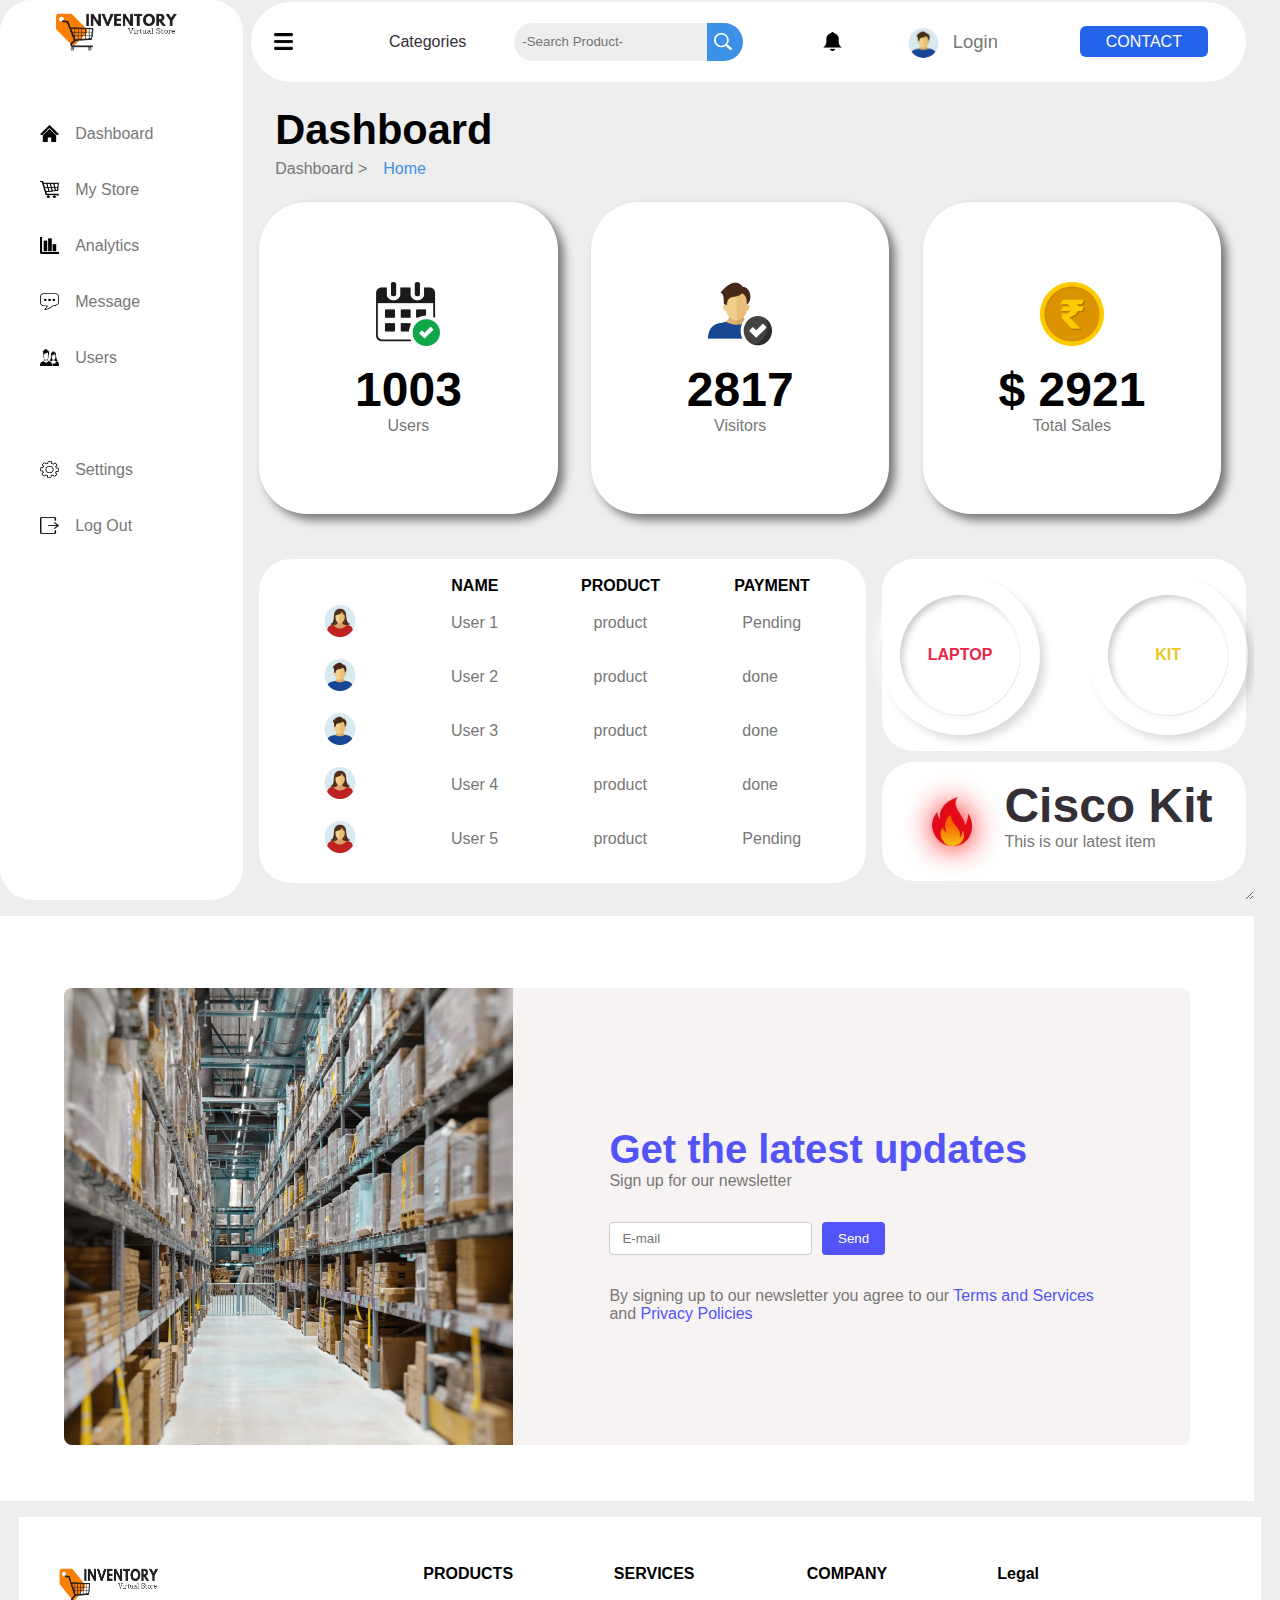
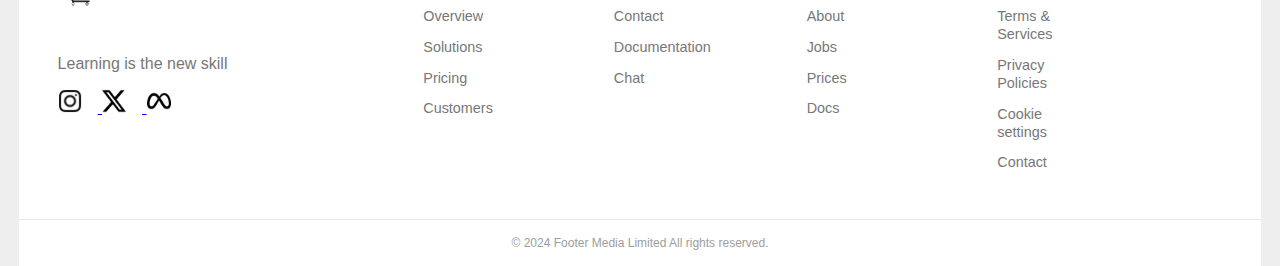
<file: index.html>
<!DOCTYPE html>
<html lang="en">
<head>
	<meta charset="UTF-8">
	<meta name="viewport" content="width=device-width, initial-scale=1.0">
	<title>INVENTORY MANAGEMENT</title>
	<link rel="stylesheet" href="style.css">
	<link rel="website icon" href="img/drawer-furniture-color-icon.png">
</head>
<body>
	
	<!-- --------------------menu section---------------------- -->

	<div class="sidebar">
		<section id="menu-left">
		<a href="" class="logo">
			<img src="img/logo.png" alt="">
		</a>
		<ul class="menu-top">
			<li class="items">
				<a href="index.html" class="items-link" target="_self"><img src="img/home-icon.png" ><span>Dashboard</span></a>
			</li>
			<li class="items">
				<a href="mystore.html" class="items-link" target="_blank"><img src="img/cart-line-icon.png" ><span>My Store</span></a>
			</li>
			<li class="items">
				<a href="" class="items-link"><img src="img/column-chart-icon.png" ><span>Analytics</span></a>
			</li>
			<li class="items">
				<a href="#newsletter" class="items-link"><img src="img/speech-bubble-line-icon.png" ><span>Message</span></a>
			</li>
			<li class="items">
				<a href="index.php" class="items-link" target="_blank"><img src="img/man-and-woman-user-icon.png" ><span>Users</span></a>
			</li>
		</ul>
		<ul class="menu-bottom">
			<li class="items">
				<a href="" class="items-link"><img src="img/setting-line-icon.png" ><span>Settings</span></a>
			</li>
			<li class="items">
				<a href="" class="items-link"><img src="img/logout-line-icon.png" ><span>Log Out</span></a>
			</li>
		</section>
		</div>
<div class="container">
		<!-- --------------main content------------------------------->
		 <div class="main">
			<nav>
				<img src="img/three-horizontal-lines-icon.png" class="hamburger">
				<a href="" class="nav-link"><span>Categories</span></a>
				<form action="#">
					<div class="form-input">
						<input type="search" placeholder="-Search Product-">
					    <button type="submit" class="search-btn"><img src="img/search-icon.png" class="hamburger"></button>
					</div>
				</form>
				<a href="" class="notification">
					<img src="img/bell-icon.png" class="hamburger">
				</a>
				<div id="registration">
					<a href="index.php" class="people" target="_blank">
						<img src="img/man-user-circle-icon.png" alt="">
						<span id ="register">Login</span>
					</a>
				</div>

				
				<div class="theme">
					<button id="contact">CONTACT</button>	
				</div>
				
			</nav>
		 </div>


        

		 <div id="content">
		 <!-- content 1 -->
		  <div id="content0">
			<span id="c0-text">Dashboard</span>
			<p>Dashboard ><a href="index.html" class ="dash-home" target="_self" >Home</a></p>
			
		  </div>

		 <div class="content1">
			<div id="content1-left">
				<div class="top"><img src="img/reservation-icon.png" alt=""></div>
				<div class="bottom">
					<span id="num-of-users">1020</span>
					<p>Users</P>	

				</div>

			</div>
			<div id="content1-middle">
				<div class="top"><img src="img/tick-mark-user-color-icon.png" alt=""></div>
				<div class="bottom">
					<span id="num-of-visitors">2834</span>
					<p>Visitors</P>	
				</div>

			</div>
			<div id="content1-right">
				<div class="top"><img src="img/indian-rupee-coin-color-icon.png" alt=""></div>
				<div class="bottom">
					<span id="num-of-sales"></span>
					<p>Total Sales</P>	
				</div>

			</div>
		 </div>
		 <!-- content 2 -->
		 <div id="content2">
			<div class="content2-table">
				<table>
					<thead>
						<th></th>
						<th>NAME</th>
						<th>PRODUCT</th>
						<th>PAYMENT</th>
					</thead>
					<tr>
						<td><img src="img/woman-user-circle-icon.png" alt=""></td>
				        <td><a href="index.php" target="_top">User 1</a> </td>
				        <td>product</td>
				        <td>Pending</td>
					</tr>
					<tr>
						<td><img src="img/man-user-circle-icon.png" alt=""></td>
				        <td><a href="index.php" target="_top">User 2</a></td>
				        <td>product</td>
				        <td>done</td>
					</tr><tr>
						<td><img src="img/man-user-circle-icon.png" alt=""></td>
				        <td><a href="index.php" target="_top">User 3</a> </td>
				        <td>product</td>
				        <td>done</td>
					</tr><tr>
						<td><img src="img/woman-user-circle-icon.png" alt=""></td>
				        <td><a href="index.php" target="_top">User 4</a></td>
				        <td>product</td>
				        <td>done</td>	
					</tr>
				</tr><tr>
					<td><img src="img/woman-user-circle-icon.png" alt=""></td>
					<td><a href="index.php" target="_top">User 5</a></td>
					<td>product</td>
					<td>Pending</td>	
				</tr>
			    </table>
			</div>
		 </div>




		 <!-- content 3 -->
		 <div id="content3">
			<div class="content3-table">
				<div class = 'skill'>

					<div class = "outer">
						<div class = "inner">
							<div class="inner-text">LAPTOP</div>
						</div>
					</div>
				
					<svg xmlns="http://www.w3.org/2000/svg" version="1.1" width="160px" height="160px">
						<defs>
						   <linearGradient id="GradientColor">
							  <stop offset="0%" stop-color="#e91e63" />
							  <stop offset="100%" stop-color="#673ab7" />
						   </linearGradient>
						</defs>
						<circle cx="80" cy="80" r="70" stroke-linecap="round" />
				</svg></div>
				<div class = 'skill'>

					<div class = "outer">
						<div class = "inner">
							<div class = "inner-text2">KIT</div>
						</div>
					</div>
				
					<svg xmlns="http://www.w3.org/2000/svg" version="1.1" width="160px" height="160px">
						<defs>
						   <linearGradient id="GradientColor">
							  <stop offset="0%" stop-color="#e91e63" />
							  <stop offset="100%" stop-color="#673ab7" />
						   </linearGradient>
						</defs>
						<circle cx="80" cy="80" r="70" stroke-linecap="round" />
				</svg>
			
			
			
				</div>
				
			</div>

			<div class="content3-bottom">
				<div class="content3-bottom-left"><img src="img/hot-icon.png" alt=""></div>
				<div class="content3-bottom-right"><a href="">
					<span>Cisco Kit</span>
					<p>This is our latest item</p>
				</a></div>
			</div>
		 </div>
		 

		</div>	
</div>	

<div id="newsletter">
	<div class="newsletter-content">

		<!-- left part -->
		<div class="news-left">
			<img src="img/news.jpeg" alt="">
		</div>

		<!-- right part -->
		<div class="news-right">
			<div class="newsletter-heading">
				<h2 class ="news-title">
					Get the latest updates
				</h2>
				<P class="news-disc">Sign up for our newsletter</P>
			</div>
			
			<form class="news-form">
				<input type="text" placeholder="E-mail" class="news-email">
				<button class="news-sent-button">Send</button>
			</form>
			
			<div class="news-privacy">
				<p>By signing up to our newsletter you agree to our
					<a href="" class="news-link">Terms and Services </a>and
					<a href=""class="news-link"> Privacy Policies</a>
				</p>
			</div>

		</div>
	</div>


</div>
		 <!-- --------------this is footer------------------------->
		 <div class="footer-container">
			<!-- -------this contains the footer---------->
	
			<footer class="footer">
				<!-- this the left section of the footer -->
				<div class="left">
	
					<div class="footer-logo">
						<a class="logo-link">
							<img src="img/logo.png" alt="">
						</a>
	
					</div>
					<p>Learning is the new skill </p>
	
					<!-- social logo -->
					 <div class="social">
						<a class ="social-links" href="https://www.instagram.com/dpi.drdo/">
							<img src="img/instagram-svgrepo-com.png" alt="insta">
						</a>
						<a class ="social-links" href="https://x.com/DRDO_India" target="_blank">
							<img src="img/x-social-media-black-icon.png" alt="linkdin">
						</a>
						<a class ="social-links" href="https://www.facebook.com/DPIDRDO/">
							<img src="img/meta-black-icon.png" alt="microsoft">
						</a>
						
					 </div>
	
				</div>
	
				<!-- this is the right section of the footer -->
	
				<div class="right">
	
					<!-- column 1 -->
						<div class="footer-grid-column">
							<div class="heading">PRODUCTS</div>
							<div class="links">
								<ul>
									<li><a href="/project1/">Overview</a></li>
									<li><a href="https://drdo.gov.in/drdo/" target="_blank">Solutions</a></li>
									<li><a href="/project3/">Pricing</a></li>
									<li><a href="/project4/">Customers</a></li>
								</ul>
							</div>
	
	
						</div>
					
					<!-- column 2 -->
					<div class="footer-grid-column">
						<div class="heading">SERVICES</div>
						<div class="links">
							<ul>
								<li><a href="https://drdo.gov.in/drdo/" target="_blank">Contact</a></li>
								<li><a href="https://drdo.gov.in/drdo/" target="_blank">Documentation</a></li>
								<li><a href="https://drdo.gov.in/drdo/" target="_blank">Chat</a></li>
								<!-- <li><a href="/project4/">pro4</a></li> -->
							</ul>
						</div>
	
	
					</div>
	
					<!-- column 3 -->
					<div class="footer-grid-column">
						<div class="heading">COMPANY</div>
						<div class="links">
							<ul>
								<li><a href="https://drdo.gov.in/drdo/" target="_blank">About</a></li>
								<li><a href="https://drdo.gov.in/drdo/student-corner" target="_blank">Jobs</a></li>
								<li><a href="https://drdo.gov.in/drdo/knowledge-center" target="_blank">Prices</a></li>
								<li><a href="https://drdo.gov.in/drdo/knowledge-center" target="_blank">Docs</a></li>
							</ul>
						</div>
	
	
					</div>
	
					<!-- column 4 -->
					<div class="footer-grid-column">
						<div class="heading">Legal</div>
						<div class="links">
							<ul>
								<li><a href="https://drdo.gov.in/drdo/" target="_blank">Terms & Services</a></li>
								<li><a href="https://drdo.gov.in/drdo/" target="_blank">Privacy Policies</a></li>
								<li><a href="https://drdo.gov.in/drdo/" target="_blank">Cookie settings</a></li>
								<li><a href="https://drdo.gov.in/drdo/" target="_blank">Contact</a></li>
							</ul>
						</div>
	
	
					</div>
					
	
				</div>
	
			</footer>
	
			<!-- this is the another div for the copyrightsection -->
	
			<div class="footer-copyright">
				© 2024 Footer Media Limited All rights reserved.
			</div>
			
		</div>
		 
	
	<script src="script.js"></script>
</body>
</html>
</file>
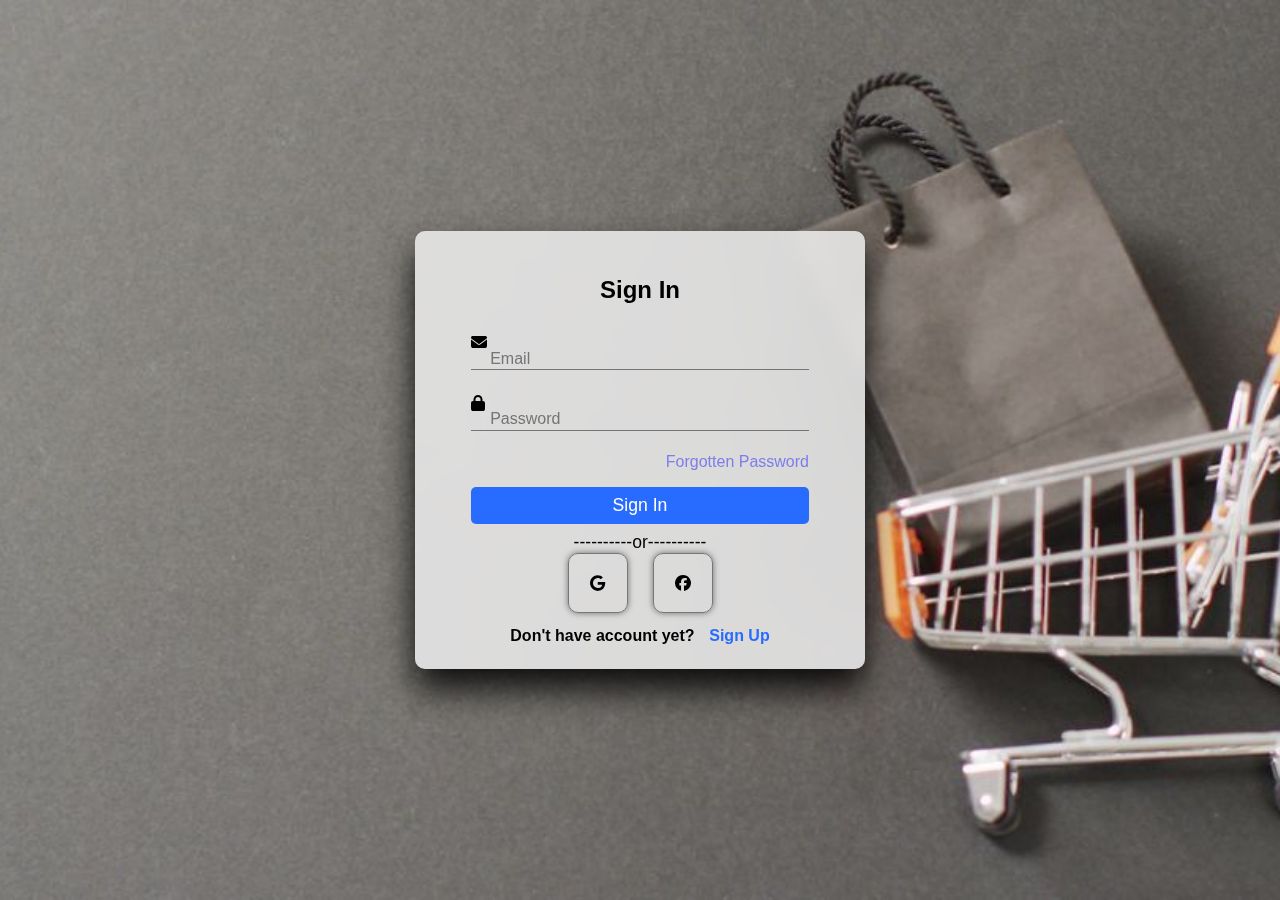
<file: index2.html>
<!DOCTYPE html>
<html lang="en">
<head>
    <meta charset="UTF-8">
    <meta name="viewport" content="width=device-width, initial-scale=1.0">
    <title>Register & Login</title>
    <link rel="stylesheet" href="https://cdnjs.cloudflare.com/ajax/libs/font-awesome/6.5.1/css/all.min.css">
    <link rel="stylesheet" href="style1.css">
</head>
<body>
    <div class="container" id="signup" style="display:none;">
      <h1 class="form-title">Register</h1>
      <form method="post" action="register.php">
        <div class="input-group">
           <i class="fas fa-user"></i>
           <input type="text" name="fName" id="fName" placeholder="First Name" required>
           <label for="fname">First Name</label>
        </div>
        <div class="input-group">
            <i class="fas fa-user"></i>
            <input type="text" name="lName" id="lName" placeholder="Last Name" required>
            <label for="lName">Last Name</label>
        </div>

        <div class="input-group">
          <i class="fas fa-user"></i>
          <select name="post" id="post" required>
            <option value="" disabled selected id="default"><label for="post" id="def">Post</label></option>
            <option value="post1">Post 1</option>
            <option value="post2">Post 2</option>
            <option value="post3">Post 3</option>
        </select>
          <!-- <label for="post">Post</label> -->
          
      </div>
        <div class="input-group">
            <i class="fas fa-envelope"></i>
            <input type="email" name="email" id="email" placeholder="Email" required>
            <label for="email">Email</label>
        </div>
        <div class="input-group">
            <i class="fas fa-lock"></i>
            <input type="password" name="password" id="password" placeholder="Password" required>
            <label for="password">Password</label>
        </div>
       <input type="submit" class="btn" value="Sign Up" name="signUp">
      </form>
      <p class="or">
        ----------or----------
      </p>
      <div class="icons">
        <i class="fab fa-google" id="g1"></i>
        <i class="fab fa-facebook" id="fb1"></i>
      </div>
      <div class="links">
        <p>Already Have Account ?</p>
        <button id="signInButton">Sign In</button>
      </div>
    </div>

    <div class="container" id="signIn">
        <h1 class="form-title">Sign In</h1>
        <form method="post" action="register.php">
          <div class="input-group">
              <i class="fas fa-envelope"></i>
              <input type="email" name="email" id="email" placeholder="Email" required>
              <label for="email">Email</label>
          </div>
          <div class="input-group">
              <i class="fas fa-lock"></i>
              <input type="password" name="password" id="password" placeholder="Password" required>
              <label for="password">Password</label>
          </div>
          <p class="recover">
            <a href="#">Forgotten Password</a>
          </p>
         <input type="submit" class="btn" value="Sign In" name="signIn">
        </form>
        <p class="or">
          ----------or----------
        </p>
        <div class="icons">
          <i class="fab fa-google" id ="google"></i>
          <i class="fab fa-facebook" id ="fb"></i>
        </div>
        <div class="links">
          <p>Don't have account yet?</p>
          <button id="signUpButton">Sign Up</button>
        </div>
      </div>
      <script src="script1.js"></script>
</body>
</html>
</file>
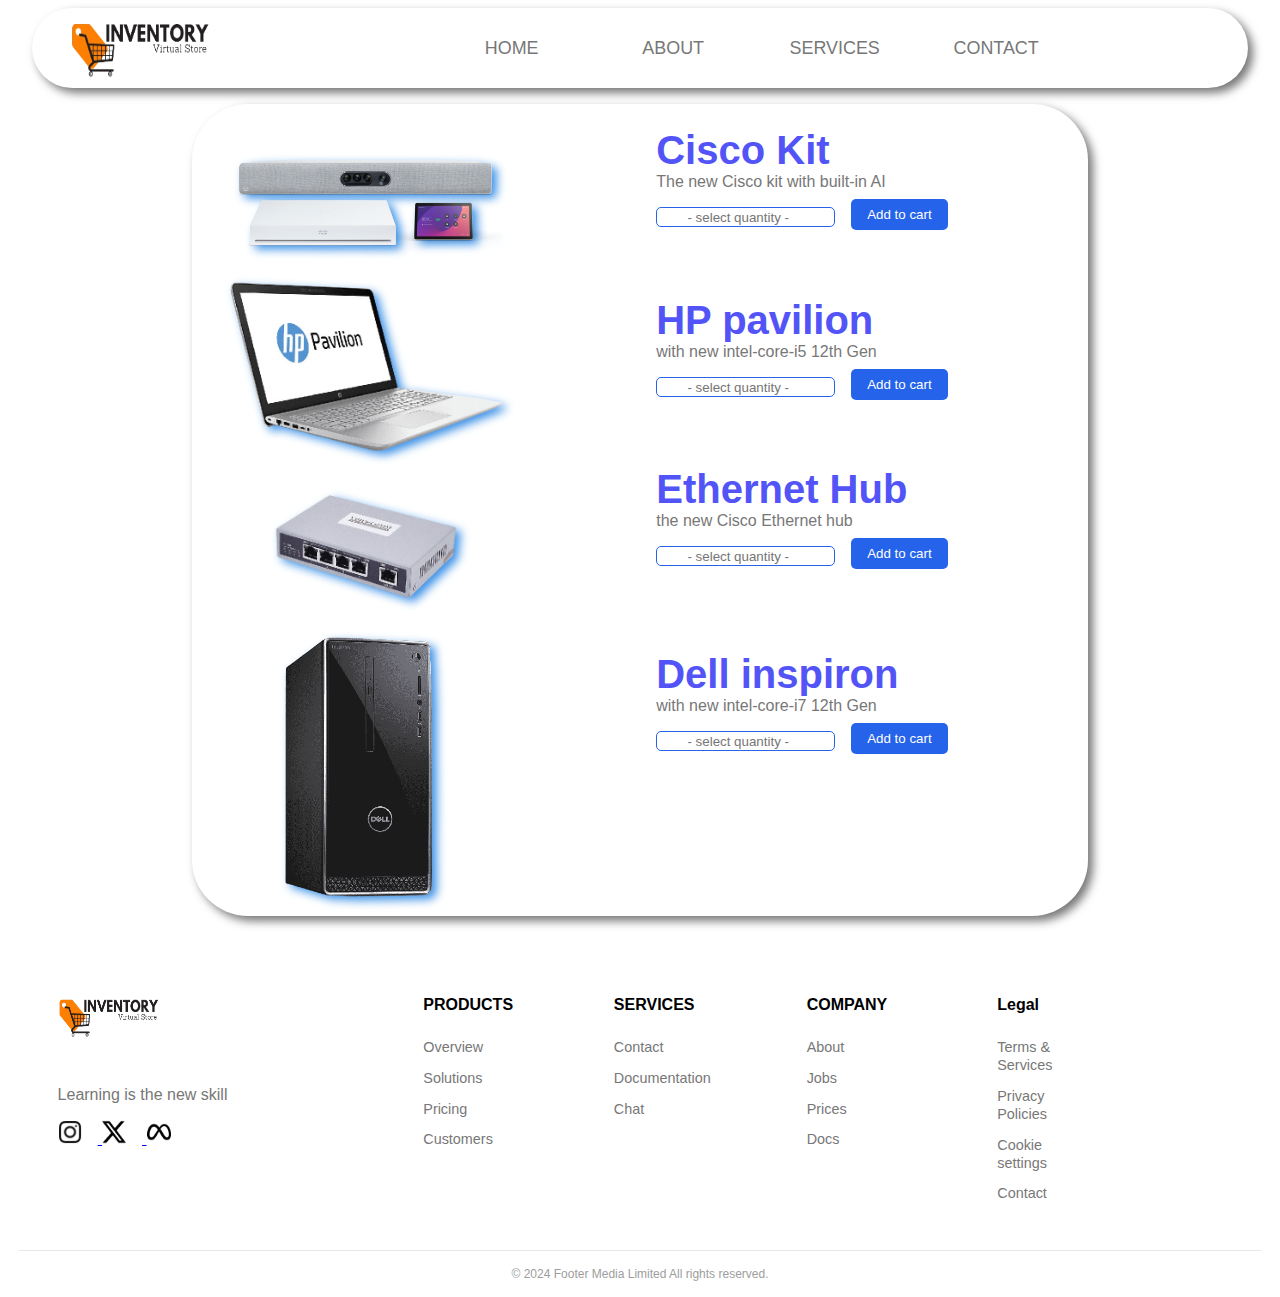
<file: mystore.html>
<!DOCTYPE html>
<html lang="en">
<head>
    <meta charset="UTF-8">
    <meta name="viewport" content="width=device-width, initial-scale=1.0">
    <title>My store</title>
    <link rel="website icon" href="img/basket-color-icon.png" >

    <style>
        *{
    margin : 0;
    padding: 0;
    font-family: 'poppins',sans-serif;
    box-sizing: border-box;
}
body{
    width:100vw;
    height: 100vh;
    /* display: flex;
    align-items: left; */
    background-color: #ffffff;
    /* padding :-1rem; */
}

.container{
    background-color: var(--background-color);
    margin:0 auto;
    padding: 0rem 2rem;
    display : flex;
    flex-direction: column;
    max-width: 1280px;
    justify-content: space-between;    
    /* border: 1px solid black; */
    /* width: 100%; */
}
header{
    max-width: 1280px;
    margin-top: 0.5rem;
    text-align: left;
    display: flex;
    justify-content: space-between;
    padding : 0.5rem 2.4rem;
    border-radius: 3.5rem;
    background-color: #fff;
    box-shadow: 5px 5px 10px #777 ;
       
    /* border: 1px solid black; */
}
header .left{
    width: 20%;
    display: flex;
    /* flex-direction: column; */
    justify-content: center;
    gap: 1rem;
}

header .left img{
    width:9.5rem;
    height:4rem;
    
}
header .middle {
    width:70%;
    /* padding-top: 1.5rem; */
    display: flex;
    align-items: center;
    justify-content: center;
    /* grid-template-columns: repeat(4,1fr); */
    z-index :2;
}
header .middle ul{
    width: 80%;
    display: grid;
    grid-template-columns: repeat(4,1fr);
    gap:0.5rem;
    justify-content: space-between;
}
header .middle ul li{
    list-style-type: none;
    cursor: pointer;
    transition: all  ;
    display: flex;
    justify-content:center;
}

header .middle ul li a{
    text-decoration: none;
    color: #777;
    transition: all 0s ease-in-out ;
    font-size: 1.12rem;
    font-weight: 500;
}
header .middle ul li a:hover{
    color: #2563eb;
    font-size: 1.2rem;
    font-weight: 600;
}
#right{
    display: flex;
    align-items: center;
    justify-content: center;
    color: #f8a83f;
    cursor :pointer;
    font-size: 1.12rem;
    font-weight: 550;
    /* padding: 1.6rem 1.2rem; */

}
#right:hover{
    text-shadow: 1px 1px 10px #f6bb6e;
}


.mystore{
    max-width: 1280px;
    display: flex;
    justify-content: center;
    align-items: center;
    padding:1rem;
    background-color: transparent;
    margin:0 auto;
}
.items{
    max-width: 1280px;
    padding : 0.5rem 2.4rem;
    border-radius: 3.5rem;
    box-shadow: 5px 5px 10px #777;
    display: flex;
    align-items: self-start;
    justify-content: center;
    flex-direction: column;
    
    /* grid-template-columns: repeat(auto-fit ,minmax(250px, 1fr)); */


}
.items-link{
    display: flex;
    justify-content: center;
    flex-direction: row ;
    max-width: 100%;
    grid-gap:10rem;
}
.items-link-img{
    height:50%;
    width:20%;
    display: flex;
    justify-content: center;
}
.items-link img{
    height: 100%;
    width:17rem;
    object-fit: cover;
    object-position:center ;
    filter: drop-shadow(5px 4px 5px #3c91e6);
    
}
.items-link-text{
    display:flex;
    flex-direction: column;
    max-width: 1200px;
    /* object-fit: cover;    */
    padding: 1rem 3rem;
}
.items-link-text h2:hover{
    cursor: pointer;
    color: #3c91e6;

}
.news-title{
    font-size: 2.5rem;
    font-weight: bold;
    color:#5254f8;
    
}

.news-disc{
    text-align: left;
    color: #777;
}
.items-link-text form {
    display: flex;
    flex-direction: row;
}
.items-link-text input {
    margin-top:1rem;
    border-radius :5px;
    outline: 0;
    border:1px solid #2563eb;
    text-align: center;
    height:1.25rem;
    margin-right: 1rem;
}
.items-link-text input:focus {
    box-shadow: 1px 1px 5px #1444a9;

}
.items-link-text button{
    margin-top:0.5rem;
    padding:0.5rem 1rem;
    background-color: #2563eb;
    color: #ffffff;
    outline: 0;
    border: 0;
    border-radius :5px;
    cursor: pointer;

}
.items-link-text button:hover{
    background-color:#5254f8;

}




.footer-container{
    background-color: #ffffff;
    margin:1rem auto;
    /* padding: 0 2rem; */
    display : flex;
    flex-direction: column;
    width: 97%;
    grid-area: footer;

    /* border: 1px solid black; */
    /* width: 100%; */
}
.footer{
    max-width: 90%;
    padding: 1rem;
    text-align: left;
    display: flex;
    justify-content: space-between;
    padding : 1rem 2.4rem;
    border-radius: 3.5rem;
    /* border: 1px solid black; */
}
.left{
    width: 38%;
    display: flex;
    flex-direction: column;
    gap: 1rem;
}
.footer-logo a {
    display:flex;
    /* justify-content : center; */
    align-items: center;
    margin-bottom: 1.9rem;
    margin-top: 1.9rem;

}
.footer-logo img{
    width:6.9rem;
    height:2.8rem;
    
}

.left p{
    font-size: 1 rem;
    color:#777; 

}

.social img{
    height :1.5rem;
    width:1.5rem;
    cursor : pointer ;
    margin-right: 1rem;
    color: #777;

}


.right{
    display: grid;
    grid-template-columns: repeat(4,1fr);
    
    /* width: 70%; */
    grid-gap: 6rem;
    padding: 2rem 0.4rem;
}
/* .footer-grid-column {
    display:flex;
    align-items: center;
    justify-content: center;
} */

.heading{
    font-size: 1rem;
    font-weight: bold;
    margin-bottom: 1.5rem;

}
.footer-grid-column ul{
    display: flex;
    flex-direction: column;
    gap: 0.8rem;
}
.footer-grid-column ul li{
    list-style: none;
    cursor : pointer;
}
.footer-grid-column ul li a{
    color:#777;
    text-decoration: none;
    font-size: 0.9rem ;

    
}

.footer-copyright{
    color:#9d9d9d;
    font-size: 0.75rem;
    display: flex;
    align-items: center;
    justify-content: center;
    border-top:1px solid #e5e7eb;
    /* margin-top: 1rem; */
    padding : 1rem;
}

    </style>

</head>
<body>
    <div class="container">
        <header>
            <div class="left">
                
                    <img src="img/logo.png" alt="logo">
                
            </div>
            <div class="middle">
                <ul>
                        <li><a href="index.html"  target="_self" class="link-grid">HOME</a></li>
                        <li><a href="#foot-container" class="link-grid">ABOUT </a></li>
                        <li><a href="#foot-container" class="link-grid">SERVICES</a></li>
                        <li><a href="#foot-container" class="link-grid">CONTACT</a></li>
                </ul>
            </div>
            <div id="right">
                <!-- <button>CONTACT</button> -->
            </div>

        </header>
    </div>
    <div class="mystore">
      <div class="items">

        <div class="items-link">
            <div class="items-link-img"><img src="img/cisco-webex-room-kit-video-conferencing-system.png" alt=""></div>
            <div class="items-link-text">
                <h2 class ="news-title">
                Cisco Kit 
                </h2>
                <P class="news-disc">The new Cisco kit with built-in AI</P>
                <form action="">
                    <input type="number" placeholder="- select quantity -" id="cart-ip1">
                    <button>Add to cart</button>
                </form>
            </div>
            

        </div>

        <div class="items-link">
            <div class="items-link-img"><img src="img/png-transparent-laptop-hp-pavilion-intel-core-i5-pavilion-electronics-netbook-computer-removebg-preview.png" alt=""></div>
            <div class="items-link-text">
                <h2 class ="news-title">
                HP pavilion 
                </h2>
                <P class="news-disc">with new intel-core-i5 12th Gen</P>
                <form action="">
                    <input type="number" placeholder="- select quantity -" id="cart-ip2">
                    <button>Add to cart</button>
                </form>
            </div>
        </div>

        <div class="items-link">
            <div class="items-link-img"><img src="img/png-transparent-wireless-access-points-network-switch-ethernet-hub-cisco-catalyst-port-others-computer-network-electronics-network-switch-removebg-preview.png" alt=""></div>
            <div class="items-link-text">
                <h2 class ="news-title">
                Ethernet Hub 
                </h2>
                <P class="news-disc">the new Cisco Ethernet hub</P>
                <form action="">
                    <input type="number" placeholder="- select quantity -" id="cart-ip3">
                    <button>Add to cart</button>
                </form>
                
            </div>
        </div>

        <div class="items-link">
            
            <div class="items-link-img"><img src="img/png-clipart-desktop-computers-dell-inspiron-intel-core-i7-desktop-pc-electronics-gadget-removebg-preview.png" alt=""></div>
            <div class="items-link-text">
                <h2 class ="news-title">
                Dell inspiron 
                </h2>
                <P class="news-disc">with new intel-core-i7 12th Gen</P>
                <form action="">
                    <input type="number" placeholder="- select quantity -" id="cart-ip4">
                    <button>Add to cart</button>
                </form>
            </div>
        </div>

      </div>

    </div>

    <div class="footer-container" id ="foot-container">
        <!-- -------this contains the footer---------->

        <footer class="footer">
            <!-- this the left section of the footer -->
            <div class="left">

                <div class="footer-logo">
                    <a class="logo-link">
                        <img src="img/logo.png" alt="">
                    </a>

                </div>
                <p>Learning is the new skill </p>

                <!-- social logo -->
                 <div class="social">
                    <a class ="social-links" href="https://www.instagram.com/dpi.drdo/">
                        <img src="img/instagram-svgrepo-com.png" alt="insta">
                    </a>
                    <a class ="social-links" href="https://x.com/DRDO_India" target="_blank">
                        <img src="img/x-social-media-black-icon.png" alt="linkdin">
                    </a>
                    <a class ="social-links" href="https://www.facebook.com/DPIDRDO/">
                        <img src="img/meta-black-icon.png" alt="microsoft">
                    </a>
                    
                 </div>

            </div>

            <!-- this is the right section of the footer -->

            <div class="right">

                <!-- column 1 -->
                    <div class="footer-grid-column">
                        <div class="heading">PRODUCTS</div>
                        <div class="links">
                            <ul>
                                <li><a href="/project1/">Overview</a></li>
                                <li><a href="https://drdo.gov.in/drdo/" target="_blank">Solutions</a></li>
                                <li><a href="/project3/">Pricing</a></li>
                                <li><a href="/project4/">Customers</a></li>
                            </ul>
                        </div>


                    </div>
                
                <!-- column 2 -->
                <div class="footer-grid-column">
                    <div class="heading">SERVICES</div>
                    <div class="links">
                        <ul>
                            <li><a href="https://drdo.gov.in/drdo/" target="_blank">Contact</a></li>
                            <li><a href="https://drdo.gov.in/drdo/" target="_blank">Documentation</a></li>
                            <li><a href="https://drdo.gov.in/drdo/" target="_blank">Chat</a></li>
                            <!-- <li><a href="/project4/">pro4</a></li> -->
                        </ul>
                    </div>


                </div>

                <!-- column 3 -->
                <div class="footer-grid-column">
                    <div class="heading">COMPANY</div>
                    <div class="links">
                        <ul>
                            <li><a href="https://drdo.gov.in/drdo/" target="_blank">About</a></li>
                            <li><a href="https://drdo.gov.in/drdo/student-corner" target="_blank">Jobs</a></li>
                            <li><a href="https://drdo.gov.in/drdo/knowledge-center" target="_blank">Prices</a></li>
                            <li><a href="https://drdo.gov.in/drdo/knowledge-center" target="_blank">Docs</a></li>
                        </ul>
                    </div>


                </div>

                <!-- column 4 -->
                <div class="footer-grid-column">
                    <div class="heading">Legal</div>
                    <div class="links">
                        <ul>
                            <li><a href="https://drdo.gov.in/drdo/" target="_blank">Terms & Services</a></li>
                            <li><a href="https://drdo.gov.in/drdo/" target="_blank">Privacy Policies</a></li>
                            <li><a href="https://drdo.gov.in/drdo/" target="_blank">Cookie settings</a></li>
                            <li><a href="https://drdo.gov.in/drdo/" target="_blank">Contact</a></li>
                        </ul>
                    </div>


                </div>
                

            </div>

        </footer>

        <!-- this is the another div for the copyrightsection -->

        <div class="footer-copyright">
            © 2024 Footer Media Limited All rights reserved.
        </div>
        
    </div>


    <script>
      document.addEventListener('DOMContentLoaded', (event) => {
    var buttons = document.querySelectorAll('.items-link button');

    buttons.forEach(button => {
        button.addEventListener('click', function(event) {
            event.preventDefault(); // Prevent the form from submitting
            
            var ip1 = parseInt(document.getElementById('cart-ip1').value) || 0;
            var ip2 = parseInt(document.getElementById('cart-ip2').value) || 0;
            var ip3 = parseInt(document.getElementById('cart-ip3').value) || 0;
            var ip4 = parseInt(document.getElementById('cart-ip4').value) || 0;
            
            var total = ip1 + ip2 + ip3 + ip4;
            document.getElementById('right').innerHTML = ('Total quantity in cart: ' + total);
        });
    });
});

// document.getElementsByClassName("contact").addEventListener("click", function() {
//     document.querySelector(".footer-container").scrollIntoView({ behavior: 'smooth' });
// });
    </script>
    
</body>
</html>
</file>
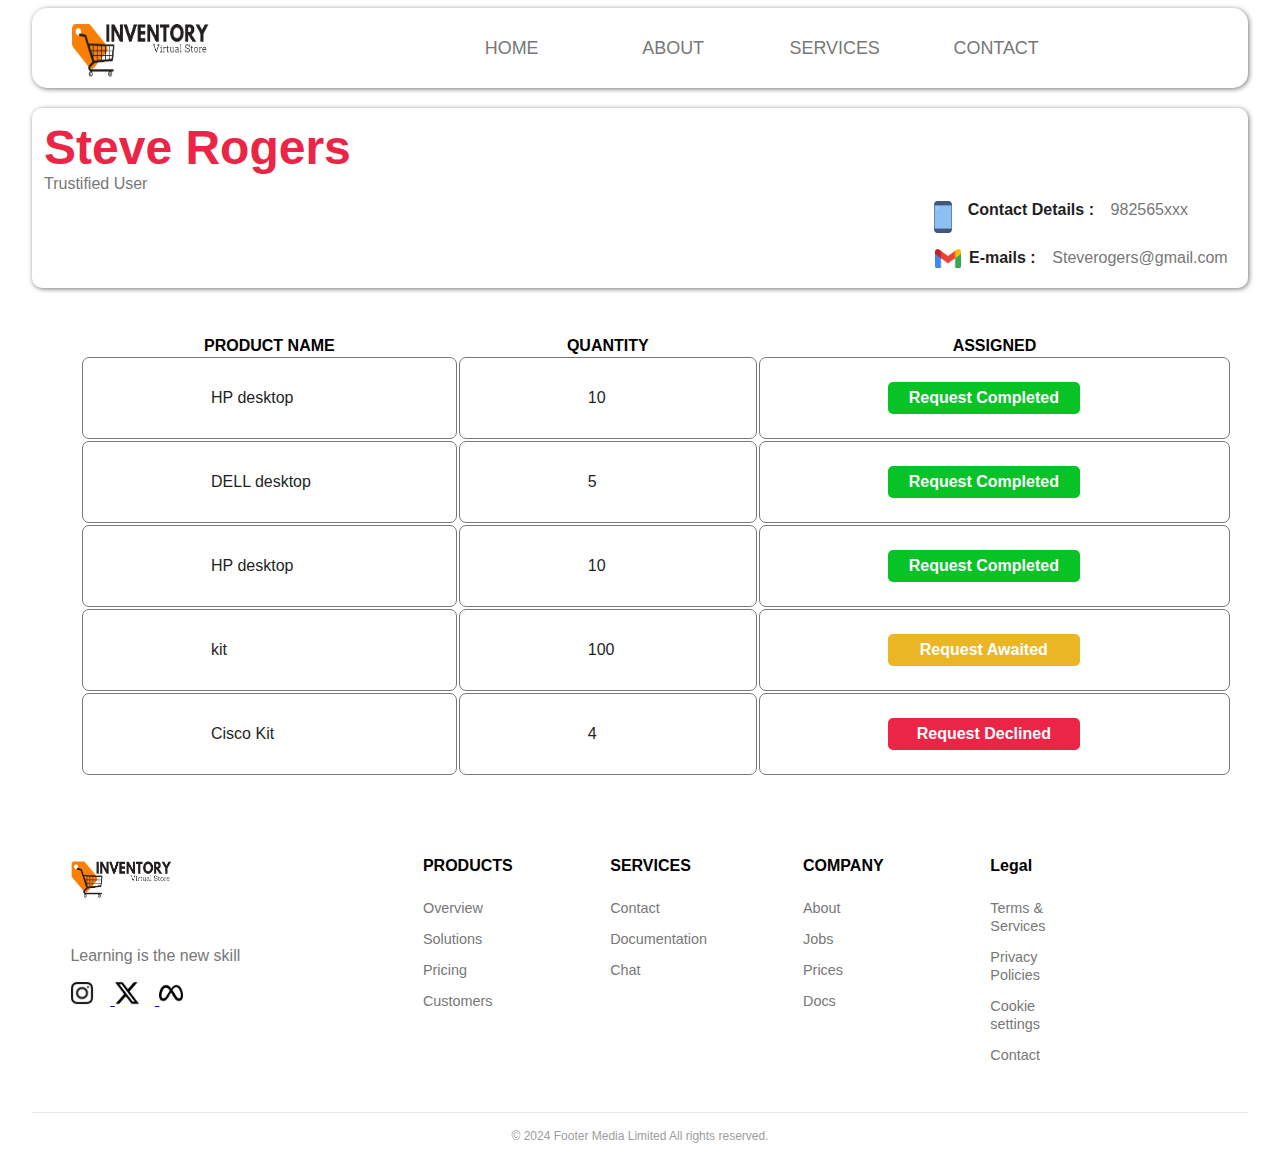
<file: user.html>
<!DOCTYPE html>
<html lang="en">
<head>
	<meta charset="UTF-8">
	<meta name="viewport" content="width=device-width, initial-scale=1.0">
	<title>User page </title>
	<link rel="stylesheet" href="user_style.css">
	<link rel="website icon" href="img/man-user-circle-icon.png">

</head>
<body>
 
 <div id ="container">
   
	<div class = "main">
		
			<header>
				<div class="left">
					
						<img src="img/logo.png" alt="logo">
					
				</div>
				<div class="middle">
					<ul>
							<li><a href="index.html"  target="_self" class="link-grid">HOME</a></li>
							<li><a href="#foot-container" class="link-grid">ABOUT </a></li>
							<li><a href="#foot-container" class="link-grid">SERVICES</a></li>
							<li><a href="#foot-container" class="link-grid">CONTACT</a></li>
					</ul>
				</div>
				<div id="right">
					<!-- <button>CONTACT</button> -->
				</div>
	
			</header>
		 
	</div>
    <div class="profile">
        <h3>Steve Rogers</h3>
        <p class="abc">Trustified User</p>
        <div class="pright">
        <span><img src="/img/smartphone-mobile-icon.png"><p class="cred"> Contact Details : </p><p class="val" id="val">982565xxx</p></span>
        <span><img src="/img/gmail-icon.png" id="gmail"><p class="cred"> E-mails : </p><p class="val">Steverogers@gmail.com</p></span>
         </div>
    </div>

	<div class ="content">
        <div class="content2-table">
            <table>
                <thead>
                    
                    <th>PRODUCT NAME</th>
                    <th>QUANTITY</th>
                    <th>ASSIGNED</th>
                </thead>
                <tr>
                    
                    <td><a href="mystore.html" target="_top">HP desktop</a> </td>
                    <td>10</td>
                    <td><button>Request Completed</button></td>
                </tr>
                <tr>
                    
                    <td><a href="mystore.html" target="_top">DELL desktop</a></td>
                    <td>5</td>
                    <td><button>Request Completed</button></td>
                </tr><tr>
                    
                    <td><a href="mystore.html" target="_top">HP desktop</a> </td>
                    <td>10</td>
                    <td><button>Request Completed</button></td>
                </tr><tr>
                    
                    <td><a href="mystore.html" target="_top">kit</a></td>
                    <td>100</td>
                    <td><button id ="awaited">Request Awaited</button></td>	
                </tr>
            </tr><tr>
                
                <td><a href="mystore.html" target="_top">Cisco Kit </a></td>
                <td>4</td>
                <td><button id ="cancel">Request Declined</button></td>	
            </tr>
            </table>
        </div>
    </div>

    <div class="footer-container" id ="foot-container">
        <!-- -------this contains the footer---------->

        <footer class="footer">
            <!-- this the left section of the footer -->
            <div class="left">

                <div class="footer-logo">
                    <a class="logo-link">
                        <img src="img/logo.png" alt="">
                    </a>

                </div>
                <p>Learning is the new skill </p>

                <!-- social logo -->
                 <div class="social">
                    <a class ="social-links" href="https://www.instagram.com/dpi.drdo/">
                        <img src="img/instagram-svgrepo-com.png" alt="insta">
                    </a>
                    <a class ="social-links" href="https://x.com/DRDO_India" target="_blank">
                        <img src="img/x-social-media-black-icon.png" alt="linkdin">
                    </a>
                    <a class ="social-links" href="https://www.facebook.com/DPIDRDO/">
                        <img src="img/meta-black-icon.png" alt="microsoft">
                    </a>
                    
                 </div>

            </div>

            <!-- this is the right section of the footer -->

            <div class="right">

                <!-- column 1 -->
                    <div class="footer-grid-column">
                        <div class="heading">PRODUCTS</div>
                        <div class="links">
                            <ul>
                                <li><a href="/project1/">Overview</a></li>
                                <li><a href="https://drdo.gov.in/drdo/" target="_blank">Solutions</a></li>
                                <li><a href="/project3/">Pricing</a></li>
                                <li><a href="/project4/">Customers</a></li>
                            </ul>
                        </div>


                    </div>
                
                <!-- column 2 -->
                <div class="footer-grid-column">
                    <div class="heading">SERVICES</div>
                    <div class="links">
                        <ul>
                            <li><a href="https://drdo.gov.in/drdo/" target="_blank">Contact</a></li>
                            <li><a href="https://drdo.gov.in/drdo/" target="_blank">Documentation</a></li>
                            <li><a href="https://drdo.gov.in/drdo/" target="_blank">Chat</a></li>
                            <!-- <li><a href="/project4/">pro4</a></li> -->
                        </ul>
                    </div>


                </div>

                <!-- column 3 -->
                <div class="footer-grid-column">
                    <div class="heading">COMPANY</div>
                    <div class="links">
                        <ul>
                            <li><a href="https://drdo.gov.in/drdo/" target="_blank">About</a></li>
                            <li><a href="https://drdo.gov.in/drdo/student-corner" target="_blank">Jobs</a></li>
                            <li><a href="https://drdo.gov.in/drdo/knowledge-center" target="_blank">Prices</a></li>
                            <li><a href="https://drdo.gov.in/drdo/knowledge-center" target="_blank">Docs</a></li>
                        </ul>
                    </div>


                </div>

                <!-- column 4 -->
                <div class="footer-grid-column">
                    <div class="heading">Legal</div>
                    <div class="links">
                        <ul>
                            <li><a href="https://drdo.gov.in/drdo/" target="_blank">Terms & Services</a></li>
                            <li><a href="https://drdo.gov.in/drdo/" target="_blank">Privacy Policies</a></li>
                            <li><a href="https://drdo.gov.in/drdo/" target="_blank">Cookie settings</a></li>
                            <li><a href="https://drdo.gov.in/drdo/" target="_blank">Contact</a></li>
                        </ul>
                    </div>


                </div>
                

            </div>

        </footer>

        <!-- this is the another div for the copyrightsection -->

        <div class="footer-copyright">
            © 2024 Footer Media Limited All rights reserved.
        </div>
 </div>
</body>
</html>
</file>
<file: style.css>
*{
    margin:0;
    padding:0;
    font-family: 'poppins',sans-serif;
    box-sizing: border-box;
}
body{
    height: 100vh;
    width: 100vw;
    background-color: #eee;
    overflow-x: hidden; 
}
/*  */
/*  */
/*  */
/*  */
/*  */

/* GRID */
html {
    scroll-behavior: smooth;
}

.container{
    height: 100%;
   width:100%;
    /* position:sticky; */
    display: grid;
    grid-template-areas: 
    " main main"
    " c c"
    " c c"
    " c c";
    padding-left:19%;
    padding-right: 2%;
    
    /* "footer footer footer"; */
    grid-template-columns: repeat(auto-fit,minmax(250px,1fr));/* Sidebar takes 1 part, main and others take 3 parts each */
  grid-template-rows: 10% 30% 30% 30%;
    
}


/*  */
/*  */
/*  */
/*  */
.sidebar{
    position: absolute;
    top: 0;
    left: 0;
    width: 19%;
    height: 100%;
    height: 100vh; 
    background-color: #ffffff;
    border: 0rem #f9f9f9;
    border-radius: 2rem;
    /* margin:0.1rem 0.4rem; */
    /* display: flex; */
	/* border-bottom-right-radius: 2rem; */
    /* z-index:1000;     */
    transition: width 0.3s;
    overflow: hidden;

}
#menu-left{
    position: relative;
}
/* ################### */


.sidebar.collapsed {
    width: 4rem;
   justify-content: center;
}

/* Adjust the content when sidebar is collapsed */
.sidebar.collapsed ~.container {
    /* margin-left: 80px; */
    width:110%;
    /* position: relative; */
    margin-left:-11rem;
}

/* Hide text and only show icons in the collapsed sidebar */
.sidebar.collapsed .items-link {
    justify-content: center;
    border-radius: 50%;
}


.sidebar.collapsed .items-link img:hover{
    margin-left: -1rem;
}

.sidebar.collapsed .items-link span {
    display: none;
}

/* Ensure the logo is visible */


.sidebar.collapsed .logo img {
    width: 0rem;
    height:0rem;
}





.main {

    transition: margin-left 0.3s ease; /* Smooth transition */
}


#content {
    transition: width 0.3s ease, margin-left 0.3s ease; /* Smooth transition */
}

@media screen and (max-width: 1003px) {
    
    .container{
        grid-column: auto;
    }
    #content{
        grid-area: 100%;

    }
}
/* ################### */
.logo{
    display: flex;
    justify-content: center;
    margin-top: 0.5rem;
    cursor: pointer;
}
.logo img{
    height:2.8rem;
    width : rem;
    cursor: pointer;
} 
.menu-top{
    width: 100%;
    margin-top:3.5rem;
}
.menu-top li{
    height: 3.5rem;
    /* background-color: #eee; */
    margin-left: 1.5rem;
    margin-right: 2.5rem;
    border-radius: 3.5rem 0 0 3.5rem;
    list-style-type: none;
    /* padding: 0.65rem; */
}

.menu-bottom{
    width: 100%;
    margin-top:3.5rem;
    
}
.menu-bottom li{
    height: 3.5rem;
    /* background-color: #eee; */
    margin-left: 1.5rem;
    margin-right: 2.5rem;
    border-radius: 3.5rem 0 0 3.5rem;
    list-style-type: none;
    /* padding: 0.65rem; */
}
.items-link img{
    height:1.1rem;
    width : 1.2rem;
    margin-right: 1rem;
}
.items-link{
    text-decoration: none;
    color: #777;
    display: flex;
    align-content: center;
    font-size: 1rem;
    font-weight: 500;
    transform: all 0.12s;
    background-color: transparent;
    padding:1rem;
    border-radius: 3.5rem;  
    
}
.items-link:hover{
    color: #2563eb;
    font-size: 1.12rem;
    /* text-shadow: 0rem 0.01rem 0.07rem #183575; */
    margin-left: 1rem;
    
    background-color: #eee;
    padding:1rem;
    border-radius: 3.5rem;
}




/* ...................main...............content.................. */
.main{
    background-color: #ffffff;
    /* padding: 0.5rem 0 0 1rem; */
    display:flex;
    align-items: center;
    justify-content: center;
    flex-wrap: wrap;
    height: 89%;
    max-width: 1280px; 
    grid-area: main;
    margin: 0.1rem 0.5rem;
    border-radius: 3.5rem;
    /* position: relative; */
   
   
}
.main nav{
    max-width: 100%;
    display:flex;
    align-items: center;
    font-family: 'lato',sans-serif;
    grid-gap:5rem;
    padding:0 1rem;
    

}
.hamburger{
    height:1.1rem;
    width : 1.2rem;
    margin-right: 1rem;
}

.main nav img{
    cursor:pointer;
}
.nav-link {
    text-decoration: none;
}
.nav-link span{
    text-decoration: none;
    color: #342e37;
    font-size: 1rem;
    font-weight: 500;
    transition: all 0.1s ease;
    /* margin-left: -2rem; */
}
.nav-link span:hover{
    
    color: #2563eb;
    font-size: 1.12rem;
    /* text-shadow: 0rem 0.01rem 0.07rem #183575; */
    margin-left: 1rem;

}
.main nav form{
    max-width: 500px;
    width: 100%;

}
.main nav .form-input{
    display: flex;
    align-items: center;
    height: 38px;
    margin-left: -2rem;
    
}
.form-input input{
    flex-grow:1;
    padding: 0 0.5rem;
    height: 100%;
    width:120%;
    border: none;
    outline: none;
    background-color: #eee;
    border-radius: 3.5rem 0 0 3.5rem;
}
.form-input input:focus{
    box-shadow: 1px 1px 8px #3c91e6;
}
.form-input button{
    
    background-color: #3c91e6;
    width: 36px;
    height: 100%;
    display: flex;
    justify-content: center;
    align-items: center;
    border-radius: 100%;
    cursor : pointer;
    border:0;
    outline:0;
    border-radius: 0 3.5rem 3.5rem 0;
    padding-left: 0.7rem;

}
.form-input button:hover{
    background-color: #5254f8;

}
.form-input button img{
    filter: invert(100%) brightness(200%);
}
.main nav .notification{
    max-width: 2.5rem;
    
}
.main nav .notification img{
    height: 1.2rem;
    margin-top: 0.2rem;

}
.people img{
    width: 1.9rem;
    height: 1.9rem;
    object-fit: cover;
    border-radius: 50%;
    margin-top: 0.2rem;
    margin-left: -2rem;
    /* align-self:;  */
}
.theme button{
    font-size: 1rem;
    font-weight: 500;
    color: #fff;
    background-color: #2563eb;
    padding: 0.4rem 1.2rem;
    width: 8rem;
    border-radius: 6px;
    cursor : pointer;
    border:0;
    outline:0;
    transform: all 0.2sec;
    margin-right: 1rem;
}
.theme button:hover{
    background-color:#5254f8;
}


#registration a{
    display: flex;
    justify-content: space-between;
    gap: 5px;
    padding :2px;
    align-content:flex-start;
    text-decoration: none;
    color:#777;
}
#register{
    font-size: 1.15rem;
    font-weight: 500;
    margin-top:6px;
    margin-left: 9px;
    transition: all 0.1ms ease;
    /* width :1.2rem; */
}
#register:hover{
    color:#2563eb;
    width :5rem;
   
}

























#content{
    
    grid-area:c;
    display: grid;
    grid-template-columns: repeat(2,1fr);
    grid-template-rows: 8rem 1fr 1fr;
    grid-template-areas: 
    "c0 c0"
    "c1 c1"
    "c2 c3";
    overflow: hidden;
    resize: both;

}
#content0{
    display: flex;
    background-color: transparent;
    flex-direction: column;
    padding: 1rem 1rem 1rem 2rem;
    grid-area: c0;
}
#content0 span{
    font-family: 'poppins',sans-serif;
    font-size : 2.6rem;
    font-weight:600;
    color: black ;
    
    
}
#content0 p{
    color:#777 ;
    font-weight: 500;
    margin-top:0.4rem ;
}
.dash-home {
    margin-left: 1rem;
    text-decoration: none;
    color:#3c91e6;
    cursor:pointer;
    font-weight: 500;
    transition: all 0.1ms;
}
.dash-home:hover{
    color: #2563eb;
    font-size: 1.12rem;
    
}
.content1{
    background-color: transparent;
    height: 100%;
    width: 100%;
    grid-area: c1;
    display: grid;
    grid-template-columns: repeat(3,1fr);
    padding:1rem 0 0 1rem;
    margin-top: -2rem;
}

/* this is content 1 left part */
#content1-left{
    display: flex;
    background-color: #fff;
    height: 96%;
    width: 90%;
    flex-direction: column;
    align-items: center;
    justify-content: center;
    box-shadow: 6px 6px 10px  #777;
    cursor:pointer;
    border-radius: 3rem;
    transition: all 0.1s;
    
}
#content1-left .top {
    /* width:30%;
    height:60%;  */
    /* background-color: #92b0f0;
    border-radius: 5px; */
    display: flex;
    margin-bottom: 1rem;
    align-items: center;
    justify-content: center;
}
#content1-left img {
    width: 4rem;
    height:4rem;
    /* z-index: index 1; */
}
#content1-left .bottom{
    display: flex;
    flex-direction: column;
    align-items: center;
    /* margin-right: 3rem; */

}
#content1-left:hover{
    color:#19cb28;
    height: 98%;
    width:91%;
}
.content1 span{
    font-family: 'poppins',sans-serif;
    font-size: 3rem;
    font-weight: 600;
}

.content1 p{
    font-weight: 400;
    color: #777;
}

/* this is content 1 middle part */
#content1-middle{
    display: flex;
    background-color: #fff;
    height: 96%;
    width: 90%;
    flex-direction: column;
    align-items: center;
    justify-content: center;
    box-shadow: 6px 6px 10px  #777;
    cursor:pointer;
    border-radius: 3rem;
    transition: all 0.1s;
    
}
#content1-middle:hover{
    color:#2563eb;
    height: 98%;
    width:91%;
}
#content1-middle .top {
    /* width:30%;
    height:60%;  */
    /* background-color: #92b0f0;
    border-radius: 5px; */
    display: flex;
    margin-bottom: 1rem;
    align-items: center;
    justify-content: center;
}
#content1-middle img {
    width: 4rem;
    height:4rem;
    /* z-index: index 1; */
}
#content1-middle .bottom{
    display: flex;
    flex-direction: column;
    align-items: center;
    /* margin-right: 3rem; */

}


/* this is the right part of the content */

#content1-right{
    display: flex;
    background-color: #fff;
    height: 96%;
    width: 90%;
    flex-direction: column;
    align-items: center;
    justify-content: center;
    box-shadow: 6px 6px 10px  #777;
    cursor:pointer;
    border-radius: 3rem;
    
    
}
#content1-right:hover{
    color:#ebc725;
    height: 98%;
    width:91%;
}
#content1-right .top {
    /* width:30%;
    height:60%;  */
    /* background-color: #92b0f0;
    border-radius: 5px; */
    display: flex;
    margin-bottom: 1rem;
    align-items: center;
    justify-content: center;
}
#content1-right img {
    width: 4rem;
    height:4rem;
    /* z-index: index 1; */
}
#content1-right .bottom{
    display: flex;
    flex-direction: column;
    align-items: center;
    /* margin-right: 3rem; */

}
@media screen and (max-width:1080px) {
    .content1{
        flex-direction: column;
        align-items: center;
    }
    .content1-left{
        width: 100vw;
        padding-left:100rem ;
    }
    .content1-middle{
        width: 100vw;
        padding-left:100rem ;
    }
    .content1{
        align-self: center;
    }
    
}
@media screen and (max-width:800px) {
    
    .content1{
        padding-left: 5rem;
    }
    .content1{
        grid-template-columns:repeat(1,1fr) ;
    }
    }
    
@media screen and (max-width:678px){
    .content{
        grid-template-columns: 1fr;
        grid-template-areas: 
        "main"
        "c"
        "c"
        "c";
    }
}









#content2{
    background-color: transparent;
    height: 100%;
    width: 100%;
    grid-area: c2;
    
}
.content2-table{

    width: 100%;
    background-color:#fff;
    border-radius: 2rem;
    margin-left:1rem;
    display: flex;
    align-items: center;
    justify-content: center;

}
.content2-table table {
    padding: 1rem;
    width:100%;
}
.content2-table table img{
    width:2rem;
    height:2rem;

}
.content2-table table td {
    
    padding:0.5rem 2.9rem ;
    color:#777;
}
.content2-table table td a{
    text-decoration: none;
    color:#777;
    cursor:pointer;
    transition:all 0.1s;
}
.content2-table table td a:hover{
    color:#eb2546;
    font-weight: 550;
}






#content3{

    background-color: transparent;
    height: 100%;
    width: 90%;  
    grid-area: c3;  
    margin-left:1rem;
   
}
.content3-table{

    width: 100%;
    background-color:#fff;
    border-radius: 2rem;
    margin-left:1rem;
    display: flex;
    align-items: center;
    padding-top:1rem;
    padding-bottom: 1rem;
    flex-direction: row;
    grid-gap:3rem;
    justify-content: center;
    /* box-shadow: 2px 2px 5px #777; */

}
.inner-text{
    font-size: 1rem;
    font-weight: 600;
    color:#eb2546;
    cursor:pointer;
}
.inner-text2{
    font-size: 1rem;
    font-weight: 600;
    color:#ebc725;
    cursor:pointer;
}

.skill{
    height : 160px;
    width :160px;
    /* background : cornflowerblue; */
    position: relative;
}
.outer {
    height : 160px;
    width :160px;
    border-radius: 50%;
    /* border : 1px solid red ; */
    padding :20px;
    box-shadow : 6px 6px 10px -1px rgba(0,0,0,0.15), -6px -6px 10px -1px rgba(255,255,255,0.7);
    
}
.inner{
    height:120px;
    width :120px;
    border-radius: 50%;
    display: flex;
    align-items : center;
    justify-content : center;
    /* border : 1px solid red  */
    box-shadow : inset 4px 4px 6px -1px rgba(0,0,0,0.2), 
                inset -4px -4px 6px -1px rgba(255,255,255,0.7),
                 -0.5px -0.5px 0px rgba(255,255,255,1),
               0.5px 0.5px 0px rgba(0,0,0,0.15),
               0px 12px 10px -10px rgba(0,0,0,0.05);
    
}

circle{
    fill: none;
    stroke: url(#GradientColor);
    stroke-width: 20px;
    stroke-dasharray: 472;
    stroke-dashoffset: 472;
    animation: anim 2s linear forwards;
}

svg{
    position: absolute;
    top :0;
    left:0
}
@keyframes anim{
    100%{
        stroke-dashoffset: 165;
    }

}

.content3-bottom{
    width: 100%;
    height:35%;
    background-color:#fff;
    border-radius: 2rem;
    margin-left:1rem;
    margin-top:3%;
    display: flex;
    align-items: center;
    padding-top:1rem;
    flex-direction: row;
    grid-gap:1rem;
    justify-content: center;
    /* box-shadow: 5px 5px 10px #777; */
}
.content3-bottom-left{
    display: flex;
    align-items: center;
    justify-content: center;
    width:20%;
    height: 100%;

}
.content3-bottom-left img{
    width:2.5rem;
    height:4.1rem;
    padding-bottom: 1rem;
    filter: drop-shadow(1px 1px 15px red);
}

.content3-bottom-right{

    height: 100%;
}
.content3-bottom-right a{
text-decoration: none;
cursor: pointer;

}
.content3-bottom-right a span{
    font-size: 3rem;
    font-weight: 600;
    color: #342e37;
    /* margin-bottom: 1rem; */
    /* padding-top: 2rem; */
    cursor: pointer;
    transition: all 0.1s;
}
.content3-bottom-right a span:hover{
    color:#19cb28;
}

.content3-bottom-right a p{
    color: #777;
}



#newsletter{
    background-color: #ffffff;
    padding: 4rem;
    width:98%;
    height:65vh;
    margin-top: 1rem;
    
}

.newsletter-content{
    display: flex;
    flex-direction: row;
    background-color:#f8f3f3;
    border-radius: 8px;
    overflow: hidden;
    height: 100%;
    margin: 0.5rem auto;

}
/* nres left */
.news-left {
    width:50%;
}
.news-left img{
    height: 100%;
    width:100%;
    object-fit: cover;
    object-position:center ;
    
}


/* news right  */
.news-right{

    display: flex;
    flex-direction: column;
    gap: 1rem;
    padding: 3rem;
    justify-content: center;
    align-items: flex-start;
}
.news-title{
    font-size: 2.5rem;
    font-weight: bold;
    color:#5254f8;
}
.newsletter-heading{
    padding: 1rem 3rem;

}
.news-disc{
    text-align: left;
    color: #777;
}
.news-form{
    padding: 0 3rem;
    display: flex;
    flex-wrap: wrap;
    margin-bottom: 1rem;
    gap:0.6rem;
}
.news-email{
    background-color: #fff;
    /* width: 100%; */
    color:#333 ;
    outline: none;
    border: 1px solid #ccc;
    border-radius: 4px;
    padding: 0.5rem 0.75rem;
}
/* ********************************** */
.news-email:focus{
    border-color:#2563eb ;
    box-shadow: 1px 1px 8px #5584e8 ;
}

.news-sent-button{
    border: none;
    background-color:#5254f8;
    border-radius:0.25rem ;
    color: #ffff;
    padding: 0.5rem 1rem;
    cursor: pointer;

}
.news-privacy{
    color:#777;
    padding: 0 3rem;
}
.news-link{
    text-decoration: none;
    color: #5254f8;
}



/* .footer-container{
    background-color: rgb(255, 0, 162);
    height: 100%;
    width: 100%;
    grid-area: footer;
} */

.footer-container{
    background-color: #ffffff;
    margin:1rem auto;
    /* padding: 0 2rem; */
    display : flex;
    flex-direction: column;
    width: 97%;
    grid-area: footer;

    /* border: 1px solid black; */
    /* width: 100%; */
}
.footer{
    max-width: 90%;
    padding: 1rem;
    text-align: left;
    display: flex;
    justify-content: space-between;
    padding : 1rem 2.4rem;
    border-radius: 3.5rem;
    /* border: 1px solid black; */
}
.left{
    width: 38%;
    display: flex;
    flex-direction: column;
    gap: 1rem;
}
.footer-logo a {
    display:flex;
    /* justify-content : center; */
    align-items: center;
    margin-bottom: 1.9rem;
    margin-top: 1.9rem;

}
.footer-logo img{
    width:6.9rem;
    height:2.8rem;
    
}

.left p{
    font-size: 1 rem;
    color:#777; 

}

.social img{
    height :1.5rem;
    width:1.5rem;
    cursor : pointer ;
    margin-right: 1rem;
    color: #777;

}


.right{
    display: grid;
    grid-template-columns: repeat(4,1fr);
    
    /* width: 70%; */
    grid-gap: 6rem;
    padding: 2rem 0.4rem;
}
/* .footer-grid-column {
    display:flex;
    align-items: center;
    justify-content: center;
} */

.heading{
    font-size: 1rem;
    font-weight: bold;
    margin-bottom: 1.5rem;

}
.footer-grid-column ul{
    display: flex;
    flex-direction: column;
    gap: 0.8rem;
}
.footer-grid-column ul li{
    list-style: none;
    cursor : pointer;
}
.footer-grid-column ul li a{
    color:#777;
    text-decoration: none;
    font-size: 0.9rem ;

    
}

.footer-copyright{
    color:#9d9d9d;
    font-size: 0.75rem;
    display: flex;
    align-items: center;
    justify-content: center;
    border-top:1px solid #e5e7eb;
    /* margin-top: 1rem; */
    padding : 1rem;
}

/* responsive checking */
@media screen and (max-width:1003px) {
    .footer{
        flex-direction: column;
        align-items: center;
    }
    .left{
        width: 100vw;
        
    }
    .right{
        align-self: center;
    }
    .news-right{
       margin-bottom: 1rem;
    }
    .container{
        grid-template-areas: 
    " main"
    " c"
    " c"
    " c";
    grid-template-rows: 1% 5% 5%;
    }
    
    
}
.footer, .newsletter-content {
    width: 100%;
}
@media screen and (max-width: 678px) {
    .main {
        height: auto;
        width: 100%;
        margin: 0;
    }
}
@media screen and (max-width:800px) {
    .footer-container{
        flex-direction: column;
        align-items: center;
    }
    .left{
        padding-left: 5rem;
    }
    .right{
        grid-template-columns:repeat(2,1fr) ;
    }
    .news-right{
        flex-wrap: wrap;
        flex-direction: row;
        padding-bottom:10rem;
    }
    .news-left{
        display: none;
    }
    .news-form {
        margin-bottom: -0.5rem;
    }
    }
    @media screen and (max-width:635px) {
        .news-privacy{
            display: none;

        }
        .newsletter-heading{
            flex-wrap: wrap;
        }
        .news-right{
            flex-wrap: wrap;
            flex-direction: row;
            padding:0;

        }
        .news-form {
            margin-bottom: 0.5rem;
        }
    }
    @media screen and (max-width:381px) {
        .newsletter-content{
            max-width: 100vw;
        }
        .news-privacy{
            display: none;

        }
        .newsletter-heading{
            flex-wrap: wrap;
        }
        .news-right{
            flex-wrap: wrap;
            flex-direction: row;
            padding:0;
            

        }
        .news-form {
            margin-bottom: 0.5rem;
        }
    }
</file>
<file: style1.css>
*{
    margin:0;
    padding:0;
    box-sizing:border-box;
    font-family:"poppins",sans-serif;
}
body, html {
            height: 100%;
            margin: 0;
            font-family: "poppins", sans-serif;
            display: flex;
            justify-content: center;
            align-items: center;
            /* background-color: #ffffff; */
            background: url('img/0f11b6207fc180fe41a2ac83ca8a4f5b.jpg') no-repeat center center fixed;
            background-size: cover;
            
        }
        
        
.container{
    /* background:#fff; */
    background: rgba(237, 236, 236, 0.863);
    backdrop-filter: blur(10px);
    width:450px;
    padding:1.5rem;
    margin:50px auto;
    border-radius:10px;
    box-shadow:0 20px 35px rgba(0,0,1,0.9);
}
form{
    margin:0 2rem;
}
.form-title{
    font-size:1.5rem;
    font-weight:bold;
    text-align:center;
    padding:1.3rem;
    margin-bottom:0.4rem;
}
input{
    color:inherit;
    width:100%;
    background-color:transparent;
    border:none;
    border-bottom:1px solid #757575;
    padding-left:1.5rem;
    font-size:15px;
}
select{
    color:inherit;
    width:100%;
    background-color:transparent;
    border:none;
    border-bottom:1px solid #757575;
    padding-left:1rem;
    padding-bottom: 0.17rem;
    font-size:15px;
    color:#757575;
    margin-bottom: 20px;
    
    
}

select:focus{
    background-color: transparent;
    outline:transparent;
    border-bottom:2px solid hsl(327,90%,28%);
}
select::placeholder{
    color:transparent;
}
#def{
    color:#757575;
    position:relative;
    top:-1.3em;
    cursor:auto;
    transition:0.3s ease all;
}


.input-group{
    padding:1% 0;
    position:relative;

}

input:focus{
    background-color: transparent;
    outline:transparent;
    border-bottom:2px solid hsl(327,90%,28%);
}
input::placeholder{
    color:transparent;
}
label{
    color:#757575;
    position:relative;
    left:1.2em;
    top:-1.3em;
    cursor:auto;
    transition:0.3s ease all;
}
input:focus~label,input:not(:placeholder-shown)~label{
    top:-3em;
    color:#0c2250;
    font-size:15px;
}
.recover{
    text-align:right;
    font-size:1rem;
    margin-bottom:1rem;

}
.recover a{
    text-decoration:none;
    color:rgb(125,125,235);
}
.recover a:hover{
    color:blue;
    text-decoration:underline;
}
.icons {
    display:flex;
    justify-content: center;
    grid-gap:5px;
}
#google{
    display:flex;
    justify-content: center;
    align-items: center;
    background-color: transparent;
    border :1px solid #777;
    border-radius:10px;
    width: 60px;
    height: 60px;
    cursor : pointer;
    margin-right: 10px;
    box-shadow: 0 0 6px rgba(0, 0, 0, 0.5);
}
#google:hover{
    width: 65px;
    height: 65px;
}
#fb{
    margin-left: 10px;
    display:flex;
    justify-content: center;
    align-items: center;
    background-color: transparent;
    border :1px solid #777;
    border-radius:10px;
    width: 60px;
    height: 60px;
    cursor: pointer;
    box-shadow: 0 0 6px rgba(0, 0, 0, 0.5);
}
#fb:hover{
    width: 65px;
    height: 65px;
}
#g1{
    display:flex;
    justify-content: center;
    align-items: center;
    background-color: transparent;
    border :1px solid #777;
    border-radius:10px;
    width: 60px;
    height: 60px;
    cursor : pointer;
    margin-right: 10px;
    box-shadow: 0 0 6px rgba(0, 0, 0, 0.5);
}
#g1:hover{
    width: 65px;
    height: 65px;
}
#fb1{
    margin-left: 10px;
    display:flex;
    justify-content: center;
    align-items: center;
    background-color: transparent;
    border :1px solid #777;
    border-radius:10px;
    width: 60px;
    height: 60px;
    cursor: pointer;
    box-shadow: 0 0 6px rgba(0, 0, 0, 0.5);
}
#fb1:hover{
    width: 65px;
    height: 65px;
}
.btn{
    font-size:1.1rem;
    padding:8px 0;
    border-radius:5px;
    outline:none;
    border:none;
    width:100%;
    background:#286cff;
    color:white;
    cursor:pointer;
    transition:0.9s;
}
.btn:hover{
    background:#2563eb;
}
.or{
    font-size:1.1rem;
    margin-top:0.5rem;
    text-align:center;
}

.links{
    display:flex;
    justify-content:space-around;
    padding:0 4rem;
    margin-top:0.9rem;
    font-weight:bold;
}
button{
    color:#286cff;
    border:none;
    background-color:transparent;
    font-size:1rem;
    font-weight:bold;
}
button:hover{
    text-decoration:underline;
    color:#2563eb;
}
</file>
<file: user_style.css>
*{
    margin : 0;
    padding: 0;
    font-family: 'poppins',sans-serif;
    box-sizing: border-box;
}
body{
    width:100vw;
    height: 100vh;
    /* display: flex;
    align-items: left; */
    background-color: #ffffff;
    /* padding :-1rem; */
}

#container{
    background-color: var(--background-color);
    margin:0 auto;
    padding: 0rem 2rem;
    display : flex;
    flex-direction: column;
    max-width: 1280px;
    justify-content: space-between;    
    /* border: 1px solid black; */
    /* width: 100%; */
}
header{
    max-width: 1280px;
    margin-top: 0.5rem;
    text-align: left;
    display: flex;
    justify-content: space-between;
    padding : 0.5rem 2.4rem;
    border-radius: 15px;
    background-color: #fff;
    box-shadow: 1px 1px 5px #777 ;
       
    /* border: 1px solid black; */
}
header .left{
    width: 20%;
    display: flex;
    /* flex-direction: column; */
    justify-content: center;
    gap: 1rem;
}

header .left img{
    width:9.5rem;
    height:4rem;
    
}
header .middle {
    width:70%;
    /* padding-top: 1.5rem; */
    display: flex;
    align-items: center;
    justify-content: center;
    /* grid-template-columns: repeat(4,1fr); */
    z-index :2;
}
header .middle ul{
    width: 80%;
    display: grid;
    grid-template-columns: repeat(4,1fr);
    gap:0.5rem;
    justify-content: space-between;
}
header .middle ul li{
    list-style-type: none;
    cursor: pointer;
    transition: all  ;
    display: flex;
    justify-content:center;
}

header .middle ul li a{
    text-decoration: none;
    color: #777;
    transition: all 0s ease-in-out ;
    font-size: 1.12rem;
    font-weight: 500;
}
header .middle ul li a:hover{
    color: #2563eb;
    font-size: 1.2rem;
    font-weight: 600;
}
#right{
    display: flex;
    align-items: center;
    justify-content: center;
    color: #f8a83f;
    cursor :pointer;
    font-size: 1.12rem;
    font-weight: 550;
    /* padding: 1.6rem 1.2rem; */

}
#right:hover{
    text-shadow: 1px 1px 10px #f6bb6e;
}


.content {
    height : 100%;
    width : 100%;
    border-radius: 5px;
    padding : 1rem ;
    display: flex;
    justify-content: center ;
    flex-direction: column;
}
.content2-table{

    width: 100%;
    background-color:#fff;
    border-radius: 2rem;
    margin-left:1rem;
    display: flex;
    align-items: center;
    justify-content: center;

}
.content2-table table {
    margin-top : 15px;
    padding: 1rem;
    width:100%;
    
}

.content2-table table td {
    border: 1px solid #777;
    border-radius: 7px;
    font-size: 1rem;
    padding : 1.5rem 8rem;  
    color:#1f1f1f;
   
}
.content2-table table td button {
    height: 2rem;
    width: 12rem;
    background-color: #07c326;
    outline : 0;
    border: 0;
    border-radius: 5px;
    color : #fff;
    font-weight: 600;
    font-size: 1rem;
    cursor: pointer;

}

#awaited{
    background-color:#ebb625;
}
#cancel{
    background-color:#eb2546;
}
.content2-table table td button:hover {
    width: 12.5rem;

}

.content2-table table td a{
    text-decoration: none;
    color:#1f1f1f;
    cursor:pointer;
    transition:all 0.1s;
}
.content2-table table td a:hover{
    color:#eb2546;
    font-weight: 550;
}



.footer-container{
    background-color: #ffffff;
    /* margin:1rem auto; */
    /* padding: 0 2rem; */
    display : flex;
    flex-direction: column;
    width: 100%;
    grid-area: footer;

    /* border: 1px solid black; */
    /* width: 100%; */
}
.footer{
    max-width: 90%;
    padding: 1rem;
    text-align: left;
    display: flex;
    justify-content: space-between;
    padding : 1rem 2.4rem;
    border-radius: 3.5rem;
    /* border: 1px solid black; */
}
.left{
    width: 38%;
    display: flex;
    flex-direction: column;
    gap: 1rem;
}
.footer-logo a {
    display:flex;
    /* justify-content : center; */
    align-items: center;
    margin-bottom: 1.9rem;
    margin-top: 1.9rem;

}
.footer-logo img{
    width:6.9rem;
    height:2.8rem;
    
}

.left p{
    font-size: 1 rem;
    color:#777; 

}

.social img{
    height :1.5rem;
    width:1.5rem;
    cursor : pointer ;
    margin-right: 1rem;
    color: #777;

}


.right{
    display: grid;
    grid-template-columns: repeat(4,1fr);
    
    /* width: 70%; */
    grid-gap: 6rem;
    padding: 2rem 0.4rem;
}
/* .footer-grid-column {
    display:flex;
    align-items: center;
    justify-content: center;
} */

.heading{
    font-size: 1rem;
    font-weight: bold;
    margin-bottom: 1.5rem;

}
.footer-grid-column ul{
    display: flex;
    flex-direction: column;
    gap: 0.8rem;
}
.footer-grid-column ul li{
    list-style: none;
    cursor : pointer;
}
.footer-grid-column ul li a{
    color:#777;
    text-decoration: none;
    font-size: 0.9rem ;

    
}

.footer-copyright{
    color:#9d9d9d;
    font-size: 0.75rem;
    display: flex;
    align-items: center;
    justify-content: center;
    border-top:1px solid #e5e7eb;
    /* margin-top: 1rem; */
    padding : 1rem;
}
.profile {
    margin-top : 20px;
    /* border :1px solid black; */
    box-shadow: 1px 1px 5px #777 ;
    border-radius: 10px;
    padding : 12px;
    display: flex;
    flex-direction:column;
    
}
.profile h3{
    font-size: 3rem;
    color: #eb2546;
    text-shadow: 1px 1px 5px solid#777 ;
    /* margin-bottom: rem; */

}
.abc{
    color: #777;
    font-size: 1rem;
}
.pright{
    display: flex;
    width: 100%;
    flex-direction: column;
    align-items: flex-end;
}
.profile span{
    
    display: flex;
    /* justify-content: center; */
    /* align-items: start; */
    flex-direction: row;
    
    
}
.val{
    color:#777;
    margin: 0.5rem 0.52rem;
}
#val{
    margin-right: 3rem;
}

.profile img{
    height: 2rem;
    margin: 0.5rem 0;
}
#gmail{
    height: 1.2rem;
}
.profile span .cred{
    color:#1f1f1f;
    font-weight: 560;
    margin: 0.5rem 0.52rem;
}
</file>
